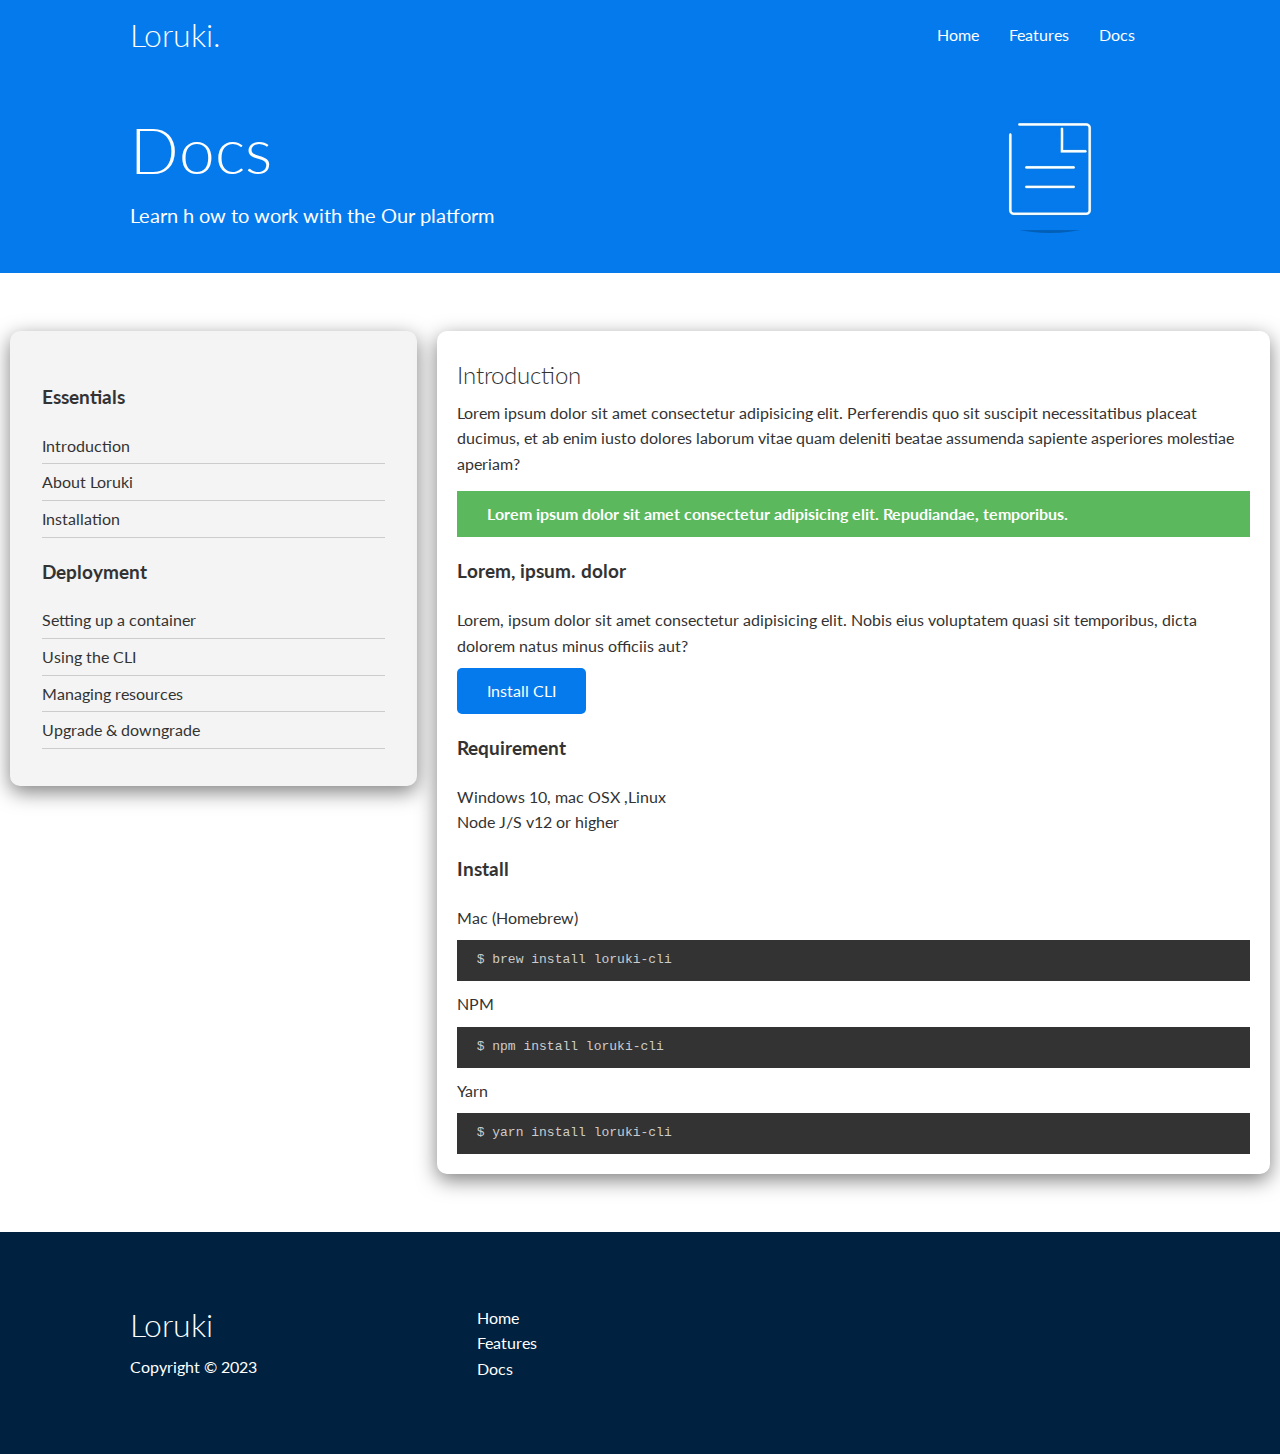
<file: docs.html>
<!DOCTYPE html>
<html lang="en">
<head>
    <meta charset="UTF-8">
    <meta name="viewport" content="width=device-width, initial-scale=1.0">
    <link rel="stylesheet" href="https://cdnjs.cloudflare.com/ajax/libs/font-awesome/6.4.0/css/all.min.css" integrity="sha512-iecdLmaskl7CVkqkXNQ/ZH/XLlvWZOJyj7Yy7tcenmpD1ypASozpmT/E0iPtmFIB46ZmdtAc9eNBvH0H/ZpiBw==" crossorigin="anonymous" referrerpolicy="no-referrer" />
    <link rel="stylesheet" href="./css/style.css">
    <link rel="stylesheet" href="./css/small.css">
    <link rel="stylesheet" href="./css/utilities.css">
    <title>Loruki $ Cloud Hosting For Everyone</title>
</head>
<body>
    <!-- navbar -->
    <div class="navbar">
        <div class="container flex">
            <h1>Loruki.</h1>
            <nav>
                <ul>
                    <li><a href="index.html">Home</a></li>
                    <li><a href="features.html">Features</a></li>
                    <li><a href="docs.html">Docs</a></li>

                </ul>
            </nav>
        </div>
    </div> 
   
    <!-- head -->
    <section class="docs-head bg-primary py-3">
        <div class="container grid">
            <div>
                <h1 class="xl">Docs</h1>
                <p class="lead">
                     Learn h ow to work with the Our platform
                   </p>
            </div>
            <img loading="lazy" src="./images/Docs.png" alt=""style="border-radius:100%;">
   </div>
    </section>
     
   <!-- Docs main -->
   <section class=" docs-main my-4">
    <div class=" meekail-3">
        <div class="card bg-light p-3 meekail-4">
            <h3 class="my-2">Essentials</h3>
            <nav>
                <ul>
                    <li><a href="#">Introduction</a></li>
                    <li><a href="#">About Loruki</a></li>
                    <li><a href="#">Installation</a></li>

                </ul>
            </nav>

            <h3 class="my-2">Deployment</h3>
            <nav>
                <ul>
                    <li><a href="#">Setting up a container</a></li>
                    <li><a href="#">Using the CLI</a></li>
                    <li><a href="#">Managing resources</a></li>
                    <li><a href="#">Upgrade & downgrade</a></li>


                </ul>
            </nav>
        </div>
        <div class="card">
            <h2>Introduction</h2>
            <p>Lorem ipsum dolor sit amet consectetur adipisicing elit. Perferendis quo sit suscipit necessitatibus placeat ducimus, et ab enim iusto dolores laborum vitae quam deleniti beatae assumenda sapiente asperiores molestiae aperiam?</p>
            <div class="alert alert-success">
                <i class="fas fa-info"></i>Lorem ipsum dolor sit amet consectetur adipisicing elit. Repudiandae, temporibus.
            </div>
            <h3>Lorem, ipsum. dolor</h3>
            <p>Lorem, ipsum dolor sit amet consectetur adipisicing elit. Nobis eius voluptatem quasi sit temporibus, dicta dolorem natus minus officiis aut?</p>
            <a href="#" class="btn btn-primary">Install CLI</a>


            <h3>Requirement</h3>
            <ul>
                <li>Windows 10, mac OSX ,Linux</li>
                <li>Node J/S v12 or higher </li>

            </ul>
            <h3>Install</h3>
            <p>Mac (Homebrew)</p>
            <pre><code>$ brew install loruki-cli</code></pre>
            <p>NPM</p>
            <pre><code>$ npm install loruki-cli</code></pre>
            <p>Yarn</p>
            <pre><code>$ yarn install loruki-cli</code></pre>
        </div>
    </div>
   </section>


   <!-- Footer -->
   <footer class="footer bg-dark py-5">
    <div class="container grid grid-3">
        <div>
            <h1>Loruki</h1>
            <p>Copyright &copy; 2023</p>
        </div>
        <nav>
            <ul>
                <li><a href="index.html">Home</a></li>
                <li><a href="features.html">Features</a></li>
                <li><a href="docs.html">Docs</a></li>

            </ul>
        </nav>
        <div class="social">
            <a href="https://github.com/"><i class="fab fa-github fa-2x"></i></a>
            <a href="https://www.google.com/search?q=facebook&sxsrf=AB5stBjjlUJTaebNrAUC1U26xc6osqNrKg%3A1691584293710&ei=JYfTZKj-Kp2Z4-EP1oy2sAg&ved=0ahUKEwjopLzHys-AAxWdzDgGHVaGDYYQ4dUDCA8&uact=5&oq=facebook&gs_lp=[base64]&sclient=gws-wiz-serp"><i class="fab fa-facebook fa-2x"></i></a>
            <a href="https://www.google.com/search?q=instagram&oq=&aqs=chrome.1.69i57j69i59j0i131i433i512l4j0i512j46i131i199i433i465i512l2j0i131i433i650.8726799j0j15&sourceid=chrome&ie=UTF-8"><i class="fab fa-instagram fa-2x"></i></a>
            <a href="https://www.linkedin.com/in/meekail-khan-1a1a8726b/"><i class="fab fa-linkedin fa-2x"></i></a>
        </div>
    </div>
   </footer>
</body>
</html>
</file>
<file: css/style.css>
@import url('https://fonts.googleapis.com/css2?family=Lato:wght@300&display=swap');

:root{
    --primary-color:#047aed;
    --secondry-color:#1c3fa8;
    --dark-color:#002240;
    --light-color:#f4f4f4;
    --success-color:#5cb85c;
    --error-color:#d9534f;




    

}

* {
    box-sizing: border-box; 
    padding: 0;
    margin: 0;
} 

body{
    font-family: 'Lato',sans-serif;
    color: #333;
    line-height: 1.6;
}
/* navbar */
ul{
    list-style-type: none;
}

a{
    text-decoration: none;
}


h1,h2{
   font-weight: 300;
   line-height: 1.2;
   margin: 10px 0;
}

p{
    margin: 10px 0;
}

img{
    width: 100%;
}
code, pre{
    background-color: #333;
    color: #ccc;
    padding: 10px;
}
.hidden {
    visibility: hidden;
    height: 0;
}



/* navbar */

.navbar{
    background-color: var(--primary-color);
    color: #fff;
    height: 70px;
    margin-bottom: 0%;
}

.navbar ul{
    display: flex;
}


.navbar a{
    color: #fff;
    padding: 10px;
    margin: 0 5px;
}

.navbar a:hover{
    border-bottom: solid 2px #fff;
    /* background-color: #047; */
    border-top-left-radius: 3px;
    border-top-right-radius: 3px;
}

.navbar .flex{
    justify-content: space-between;
}


/* showcase */



.showcase{
    height: 500px;
    background-color: var(--primary-color);
    color: #fff ;
}  
.showcase h1{
    font-size: 40px;
}
.showcase p{
    margin: 20px 0;
}
.showcase .grid{
    overflow: visible;
    grid-template-columns: 50% 45%;
    grid-gap: 30px;
}


.showcase-text{
    animation: slideInFromLeft 1s ease-in;
}


.showcase-form{
    position: relative;
    top: 60px;
    height: 350px;
    width: 400px;
    padding: 400px;
    z-index: 100;
    animation: slideInFromRight 1s ease-in;
    /* padding-bottom: 100px; */
}


.showcase-form .form-control{
    margin: 30px 0;
}
.showcase-form input[type='text'],
.showcase-form input[type='email']{
    border: 0;
    border-bottom: 1px solid #b4becd;
    width: 100%;
    padding: 3px;
    font-size: 16px;
}
.showcase-form input:focus{
    outline: none;
}


.showcase::before,
.showcase::after{
    content: '';
    position: absolute;
    height: 100px;
    bottom: 15px;
    right: 0;
    left: 0;
    background:  #fff;
    transform: skewY(-2.5deg);
    -webkit-transform: skewY(-2.5deg);
    -moz-transform: skewY(-2.5deg);
    -ms-transform: skewY(-2.5deg);

} 
/* stats */
.stats{
    padding-top: 110px; 
    animation: slideInFromBottom 1s ease-in;
}

.stats-heading{
    max-width: 500px;
    margin: 0 400px;
}


.stats .grid h3{
    font-size: 35px;
}

.stats .grid p{
    font-size: 20px;
    font-weight: bold;
}


/* cli */


.cli .grid{
    grid-template-columns: repeat(3,1fr);
    grid-template-rows: 2fr 1fr;
}

.cli .grid *:first-child{
    grid-column: 1 / span 2;
    grid-row: 1 / span 2;
}


/* cloud */
.cloud .grid{
    grid-template-columns: 4fr 3fr;
}

/* languages */




.languages .card{
    text-align: center;
    margin: 18px 10px 40px;
    transition: transform 0.2s ease-in;

}
.languages .card:hover{
    transform: translateY(-15px);
}

.languages .card h4{
    font-size: 20px;
    margin-bottom: 10px;
}

/* Features */
 
.features-head img ,.docs-head img{
    width: 200px;
    justify-self: flex-end;

}

.features-sub-head img{
    width: 300px;
    justify-self: flex-end;
}

.features-main .grid {
    padding: 30px;
}
.features-main .grid > *:first-child{
    grid-column: 1 / span 3;
}
.features-main .grid > *:nth-child(2){
    grid-column: 1 / span 2;
}


  /* Docs */

  .docs-main h3{
    margin: 20px 0;
  }
  .docs-main .grid{
    grid-template-columns: 1fr 2fr;
    align-items: flex-start;
  }

  .docs-main nav li{
    font-size: 1rem;
    padding-bottom: 5px;
    margin-bottom: 5px;
    border-bottom: 1px solid #ccc;
    color: #333;
  }
  .docs-main nav li a{
    color: #333;
  }


  .docs-main a:hover{
    font-weight: bold;
  }


/* Footer */

.footer .social a{
    text-decoration: none;
    color: #fff;
    padding: 7px;
}

/* Animation */

@keyframes slideInFromLeft {
    0% {
        transform: translateX(-100%);
    }
    100% {
        transform: translateX(0 );
    }
}
@keyframes slideInFromRight {
    0% {
        transform: translateX(100%);
    }
    100% {
        transform: translateX(0 );
    }
}

@keyframes slideInFromTop {
    0% {
        transform: translateY(-100%);
    }
    100% {
        transform: translateX(0);
    }
}
@keyframes slideInFromBottom {
    0% {
        transform: translateY(100%);
    }
    100% {
        transform: translateX(0 );
    }
}


/* tablet and under */
@media(max-width:768px){
    .grid,
    .showcase .grid,
    .stats .grid,
    .cli .grid,
    .cloud .grid{
        grid-template-columns: 1fr;
        grid-template-rows: 1fr;
    }
    .showcase{
        height: auto;
    }
    .showcase-text{
        text-align: center;
        margin-top: 40px;
        animation: slideInFromTop 1s ease-in;
    }
    .showcase-form{
        justify-self: center;
        margin: auto;
        height: 300px;
        animation: slideInFromBottom 1s ease-in;
        
    }
    .cli .grid *:first-child{
        grid-column: 1 ;
        grid-row: 1 ;
    }
    .features-head,
    .features-sub-head,
    .docs-head{
        text-align: center;
    }
    .features-main .grid > *:first-child,
    .features-main .grid > *:nth-child(2),
    .features-main .grid > *:nth-child(3),
    .features-main .grid > *:nth-child(4),
    .features-main .grid > *:nth-child(5),
    .features-main .grid > *:nth-child(6){
        grid-column:  1 /span 3;
    }

 
}


/* mobile */

@media (max-width:500px) {
    .navbar{
        height: 110px;
    }
    .navbar .flex{
        flex-direction: column;
    }
    .navbar ul{
        padding: 10px;
        background-color: rgba(0, 0, 0, 0.1); 

    }
}
</file>
<file: css/small.css>
.showcase-text h1{
    margin-top: 0;
}

.cloud .text-center{
    text-align: center;
}


.cloud .btn-dark{
    background-color: #002240;
}

/* .card-languages{
    /* width: 10%; */
    

.card-languages .card-img{
    width: 100%;
    height: 50px;
    margin-bottom: 0;
    
}

.card-languages h4{
    margin-bottom: 0;
    margin-top: 0;
    
}
.meekail-2{
    display: grid;
    grid-template-columns: repeat(2,1fr);
}
.meekail-3{
    display: grid;
    grid-template-columns: 1fr 2fr;
    align-items: flex-start;
}
.meekail-4 a{
    color:#333
}



/* 
.footer nav ul a{
    list-style-type: none;
    color: #fff;

} */  

/* tablet and under */
@media(max-width:768px){


    .showcase::after{
        content: '';
        position: absolute;
        height: 100px;
        bottom: -55px;
        right: 0;
        left: 0;
        background:  #fff;
        transform: skewY(-2.5deg);
        -webkit-transform: skewY(-2.5deg);
        -moz-transform: skewY(-2.5deg);
        -ms-transform: skewY(-2.5deg);
    
    } 
   
    
}


/* mobile */

@media (max-width:500px) {
    .showcase{
        height: 400px;
        background-color: var(--primary-color);
        color: #fff ;
    }  
    .showcase::before,
.showcase::after{
    content: '';
    position: absolute;
    height: 100px;
    bottom: 70px;
    right: 0;
    left: 0;
    background:  #fff;
    transform: skewY(-2.5deg);
    -webkit-transform: skewY(-2.5deg);
    -moz-transform: skewY(-2.5deg);
    -ms-transform: skewY(-2.5deg);


}
.stats{
    margin-top: 150px;
} 
.meekail-2{
    
    grid-template-columns: 1fr;
}
.meekail-2 img{
    justify-self: center;
}

.meekail-3{
    grid-template-columns: 1fr;
}
}
</file>
<file: css/utilities.css>
/* utilities */
.container{
    max-width: 1100px;
    margin: 0 auto;
    overflow: auto;
    padding: 0 40px;
}

.card{
    background-color: #fff;
    color: #333;
    border-radius: 10px;
    box-shadow: 0px 6px 20px rgba(0,0,0,0.50);
    padding: 20px;
    margin: 10px;
}

.showcase-text a{
    background-color: transparent;
    border: 1px solid #fff;
}


.btn{
    display: inline-block;
    padding: 10px 30px;
    cursor: pointer;
    background-color: var(--primary-color);
    color: #fff;
    border: none;
    border-radius: 5px;
}

.btn:hover{
    transform: scale(0.95);
}


/* Background &  colored buttons */
.bg-primary,
.btn-primary{
    background-color: var(--primary-color);
    color: #fff;
}

.bg-secondry, 
.btn-secondry{
    background-color: var(--secondry-color);
    color: #fff;
}

.bg-dark, 
.btn-dark{
    background-color: var(--dark-color);
    color: #fff;
}

.bg-light, 
.btn-light{
    background-color: var(--light-color);
    color: #333;
}


.bg-primary a, 
.btn-primary a,
.bg-secondry a, 
.btn-secondry a,
.bg-dark a, 
.btn-dark a{
    color: #fff;

}


/* text sizes */
.lead {
    font-size: 20px;
}
.sm {
    font-size: 1rem;
}
.md{
    font-size: 2rem;
}
.lg{
    font-size: 3rem;
}
.xl{
    font-size: 4rem;
}

.flex {
    display: flex;
    justify-content: center;
    align-items: center;
    height: 100%;
    flex-wrap: wrap;
    /* justify-content: space-between; */
}
.grid{
    display: grid;
    grid-template-columns: 1fr 1fr;
    grid-gap: 20px;
    justify-content: center;
    align-items: center;
    height: 100%;

} 
.grid-3{
    grid-template-columns: repeat(3,1fr);
}

.text-center{
    text-align: center;
}

/* alert */
.alert{
    background-color: var(--light-color);
    padding: 10px 20px;
    font-weight: bold;
    margin: 15px 0;
}
.alert i{
    margin-right: 10px;
}

.alert-success{
    background-color: var(--success-color);
    color: #fff;
}

.alert-error{
    background-color: var(--error-color);
    color: #fff;
}


/* margin */

.my-1{
    margin: 1rem 0;
}
.my-2{
    margin: 1.5rem 0;
}
.my-3{
    margin: 2rem 0;
}
.my-4{
    margin: 3rem 0;
}
.my-5{
    margin: 4rem 0;
}


.m-1{
    margin: 1rem ;
}
.m-2{
    margin: 1.5rem ;
}
.m-3{
    margin: 2rem ;
}
.m-4{
    margin: 3rem ;
}
.m-5{
    margin: 4rem ;
}




/* padding */

.py-1{
    padding: 1rem 0;
}
.py-2{
    padding: 1.5rem 0;
}
.py-3{
    padding: 2rem 0;
}
.py-4{
    padding: 3rem 0;
}
.py-5{
    padding: 4rem 0;
}


.p-1{
    padding: 1rem ;
}
.p-2{
    padding: 1.5rem ;
}
.p-3{
    padding: 2rem ;
}
.p-4{
    padding: 3rem ;
}
.p-5{
    padding: 4rem ;
}
</file>
